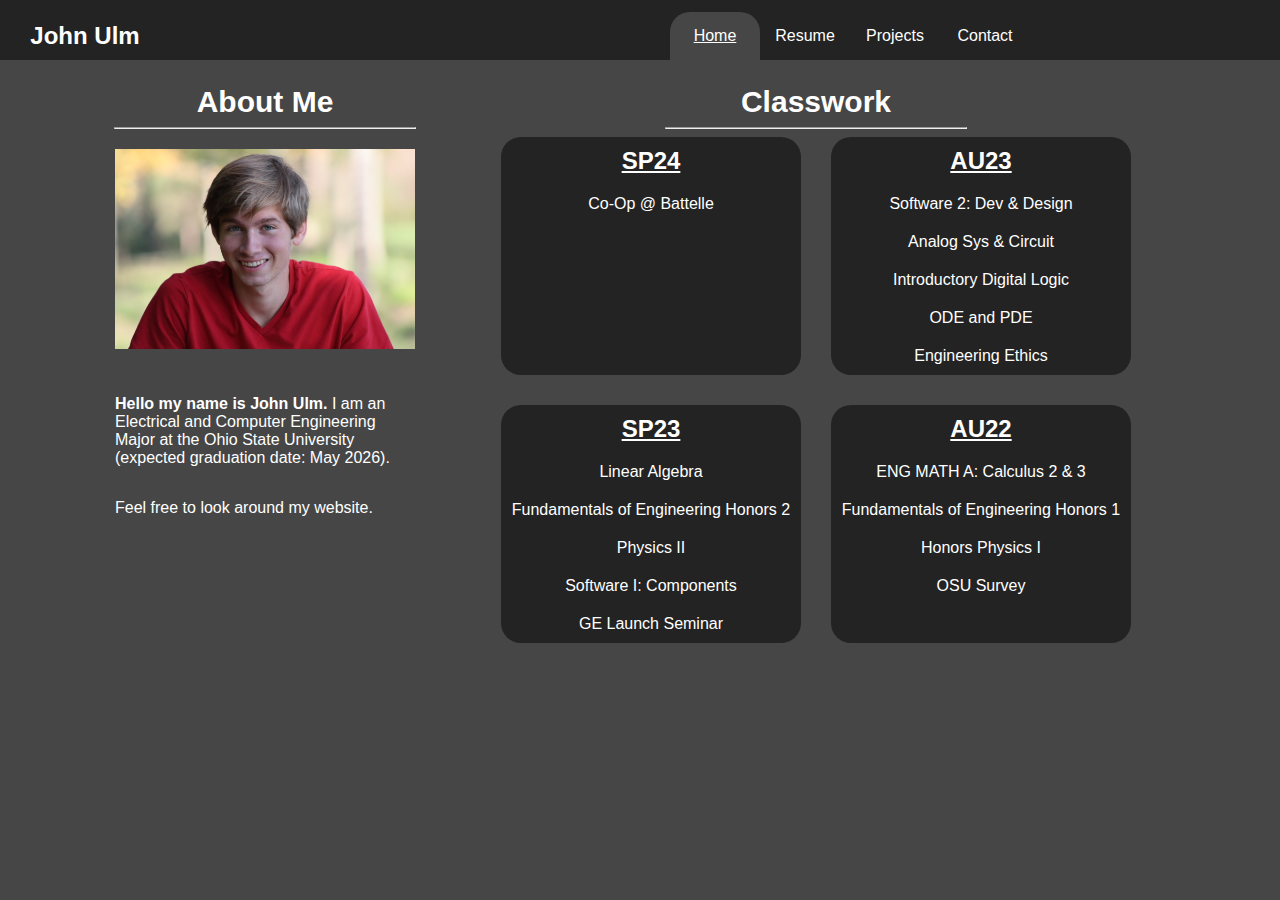
<file: index.html>
<!DOCTYPE html>
<html lang="en">
    

    <head>
        <title>John Ulm - Home</title>
        
        <meta charset="UTF-8">
        <meta name="viewport" content="width=device-width, initial-scale=1">

        <!-- stylesheet -->
        
        <link rel="stylesheet" href="styles/site.css">
        <link rel="stylesheet" href="styles/navigation.css">
        
        
        <!-- Icons-->
        <link rel="stylesheet" href="https://cdnjs.cloudflare.com/ajax/libs/font-awesome/4.7.0/css/font-awesome.min.css">

        <!-- Fonts-->
        <!-- none imported-->

        <!-- Scripts-->
        <script src="scripts/menu.js"></script>
    </head>
	
    <body>
        <div class="navbar" id="nav">
            <div class="left-section">
                <a class="name" href="../">John Ulm</a>
                <a href="javascript:void(0);" class="icon" onclick="DropDownFunc()">
                    <i class="fa fa-bars"></i>
                </a>
            </div>
            
            <div></div>

            
            <div class="navlist" >

                <a class="active" href="../">Home</a>
                <a href="../resume">Resume</a>
                <a href="../projects">Projects</a>
                <a href="../contact">Contact</a>
                

            </div>


            <div></div>
        </div>

        <div class="site">
            
            <div class="content">
                <h1>About Me</h1>
                <hr/>
                <div class="writeup">
                    <img class="self-pic" src="images/JohnUlmPhoto.jpeg" alt="Personal Photo"/>
                    <div class="vertical">
                        <p><b>Hello my name is John Ulm.</b>
                            I am an Electrical and Computer Engineering
                            Major at the Ohio State University 
                            (expected graduation date: May 2026).
                        </p>
                        <p>
                            Feel free to look around my website.
                        </p>
                    </div>
                    
                </div>
            </div>

            <div class="content">
                <h1>Classwork</h1>
                <hr/>
                <div class="classwork">
                    
                    <div class="semester-block">
                        <h2>AU22</h2>
                        <p>ENG MATH A: Calculus 2 & 3</p>
                        <p>Fundamentals of Engineering Honors 1</p>
                        <p>Honors Physics I</p>
                        <p>OSU Survey</p>
                    </div>

                    <div class="semester-block">
                        <h2>SP23</h2>
                        <p>Linear Algebra</p>
                        <p>Fundamentals of Engineering Honors 2</p>
                        <p>Physics II</p>
                        <p>Software I: Components</p>
                        <p>GE Launch Seminar</p>
                    </div>

                    <div class="semester-block">
                        <h2>AU23</h2>
                        <p>Software 2: Dev & Design</p>
                        <p>Analog Sys & Circuit</p>
                        <p>Introductory Digital Logic</p>
                        <p>ODE and PDE</p>
                        <p>Engineering Ethics</p>
                    </div>

                    <div class="semester-block">
                        <h2>SP24</h2>
                        <p>Co-Op @ Battelle </p>
                    </div>

                </div>

            </div>
        </div>
        
        
    </body>


</html>
</file>
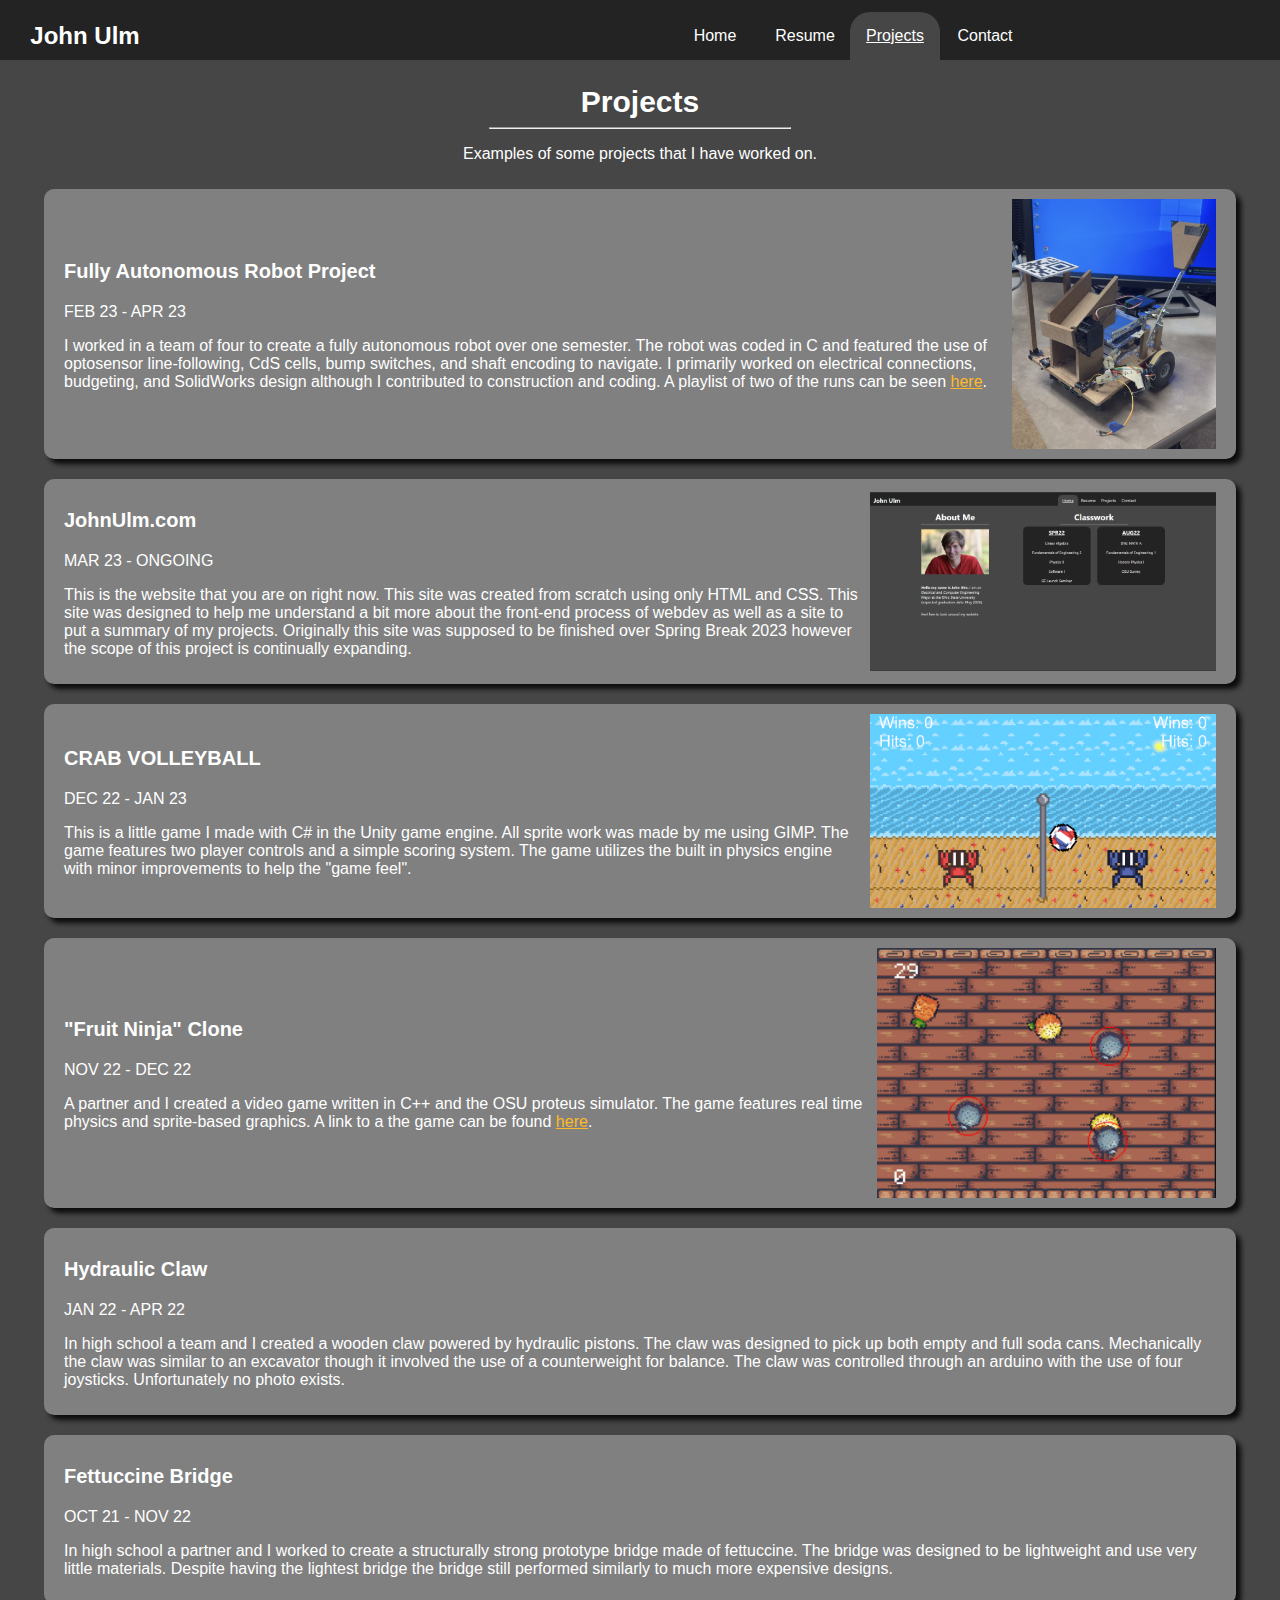
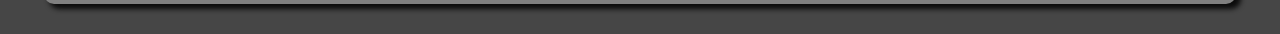
<file: projects.html>
<!DOCTYPE html>
<html lang="en">
    
    <head>
        <title>John Ulm - Projects</title>

        <meta charset="UTF-8">
        <meta name="viewport" content="width=device-width, initial-scale=1">

        <!-- stylesheet -->
        
        <link rel="stylesheet" href="styles/site.css">
        <link rel="stylesheet" href="styles/navigation.css">
        <link rel="stylesheet" href="styles/projects.css">
        
        <!-- Icons-->
        <link rel="stylesheet" href="https://cdnjs.cloudflare.com/ajax/libs/font-awesome/4.7.0/css/font-awesome.min.css">

        <!-- Fonts-->
        <!-- none imported-->

        <!-- Scripts-->
        <script src="scripts/menu.js"></script>

    </head>
	
    <body>
        <div class="navbar" id="nav">
            <div class="left-section">
                <a class="name" href="../">John Ulm</a>
                <a href="javascript:void(0);" class="icon" onclick="DropDownFunc()">
                    <i class="fa fa-bars"></i>
                </a>
            </div>
            
            <div></div>
            
            <div class="navlist" >

                <a href="../">Home</a>
                <a href="../resume">Resume</a>
                <a class="active" href="../projects">Projects</a>
                <a href="../contact">Contact</a>
                

            </div>

            <div></div>
        </div>

        <div class="site">
            <div class="content">
                <h1>Projects</h1>
                <hr/>
                <p>Examples of some projects that I have worked on.</p>
            </div>
            <div class="project-list">
                <div class="project">
                    
                    <div class="text-blub">
                        <h3>Fully Autonomous Robot Project</h3>
                        <p>FEB 23 - APR 23</p>
                        <p>I worked in a team of four to create a fully autonomous robot over one semester. The robot was coded in C and featured the use of optosensor line-following, 
                            CdS cells, bump switches, and shaft encoding to navigate. I primarily worked on electrical connections, budgeting, and SolidWorks design although I contributed to
                            construction and coding. A playlist of two of the runs can be seen <a href="https://www.youtube.com/playlist?list=PLuSji2DPxwjk-GbdYrSakBTazWIhc332R">here</a>.
                    
                        </p>
                        
                    </div>
                    <img src="/images/RobotFEH.PNG" alt="Robot Photo">
                    

                </div>

                <div class="project">
                    
                    <div class="text-blub">
                        <h3>JohnUlm.com</h3>
                        <p>MAR 23 - ONGOING</p>
                        <p>This is the website that you are on right now. This site was created from scratch using only HTML and CSS.
                            This site was designed to help me understand a bit more about the front-end process of webdev as well as a site to put a summary of my projects.
                            Originally this site was supposed to be finished over Spring Break 2023 however the scope of this project is
                            continually expanding.
                    
                        </p>
                        
                    </div>
                    <img src="/images/ThisSite.png" alt="Website Photo">
                    

                </div>

                <div class="project">
                    
                    <div class="text-blub">
                        <h3>CRAB VOLLEYBALL</h3>
                        <p>DEC 22 - JAN 23</p>
                        <p>
                            This is a little game I made with C# in the Unity game engine. All sprite work was made by me
                            using GIMP. The game features two player controls and a simple scoring system. The game utilizes
                            the built in physics engine with minor improvements to help the "game feel".
                    
                        </p>
                        
                    </div> 
                    <img src="/images/CrabVolley.png" alt="Crab Photo">
                    

                </div>

                <div class="project">
                    
                    <div class="text-blub">
                        <h3>"Fruit Ninja" Clone</h3>
                        <p>NOV 22 - DEC 22</p>
                        <p>A partner and I created a video game written in C++ and the OSU proteus simulator. 
                            The game features real time physics and sprite-based graphics. 
                            A link to a the game can be found <a href="https://github.com/mbund/2-fruity-4-you">here</a>.
                    
                        </p>
                        
                    </div>
                    <img src="/images/Game-Screenshot.png" alt="SDP Photo">
                    

                </div>

                <div class="project">
                    <div class="text-blub">
                        <h3>Hydraulic Claw</h3>
                        <p>JAN 22 - APR 22</p>
                        <p>
                            In high school a team and I created a wooden claw powered by hydraulic 
                            pistons. The claw was designed to pick up both empty and full soda cans.
                            Mechanically the claw was similar to an excavator though it involved the use of a counterweight for balance.
                            The claw was controlled through an arduino with the use of four joysticks.
                            Unfortunately no photo exists.
                        </p>
                    </div>
                </div>

                <div class="project">
                    <div class="text-blub">
                        <h3>Fettuccine Bridge</h3>
                        <p>OCT 21 - NOV 22</p>
                        <p>
                            In high school a partner and I worked to create a structurally strong prototype bridge
                            made of fettuccine. The bridge was designed to be lightweight and use very little materials.
                            Despite having the lightest bridge the bridge still performed similarly to much more expensive designs.
                        </p>
                        
                    </div>
                    
                </div>

            </div>
            
        </div>
        
    </body>

</html>
</file>
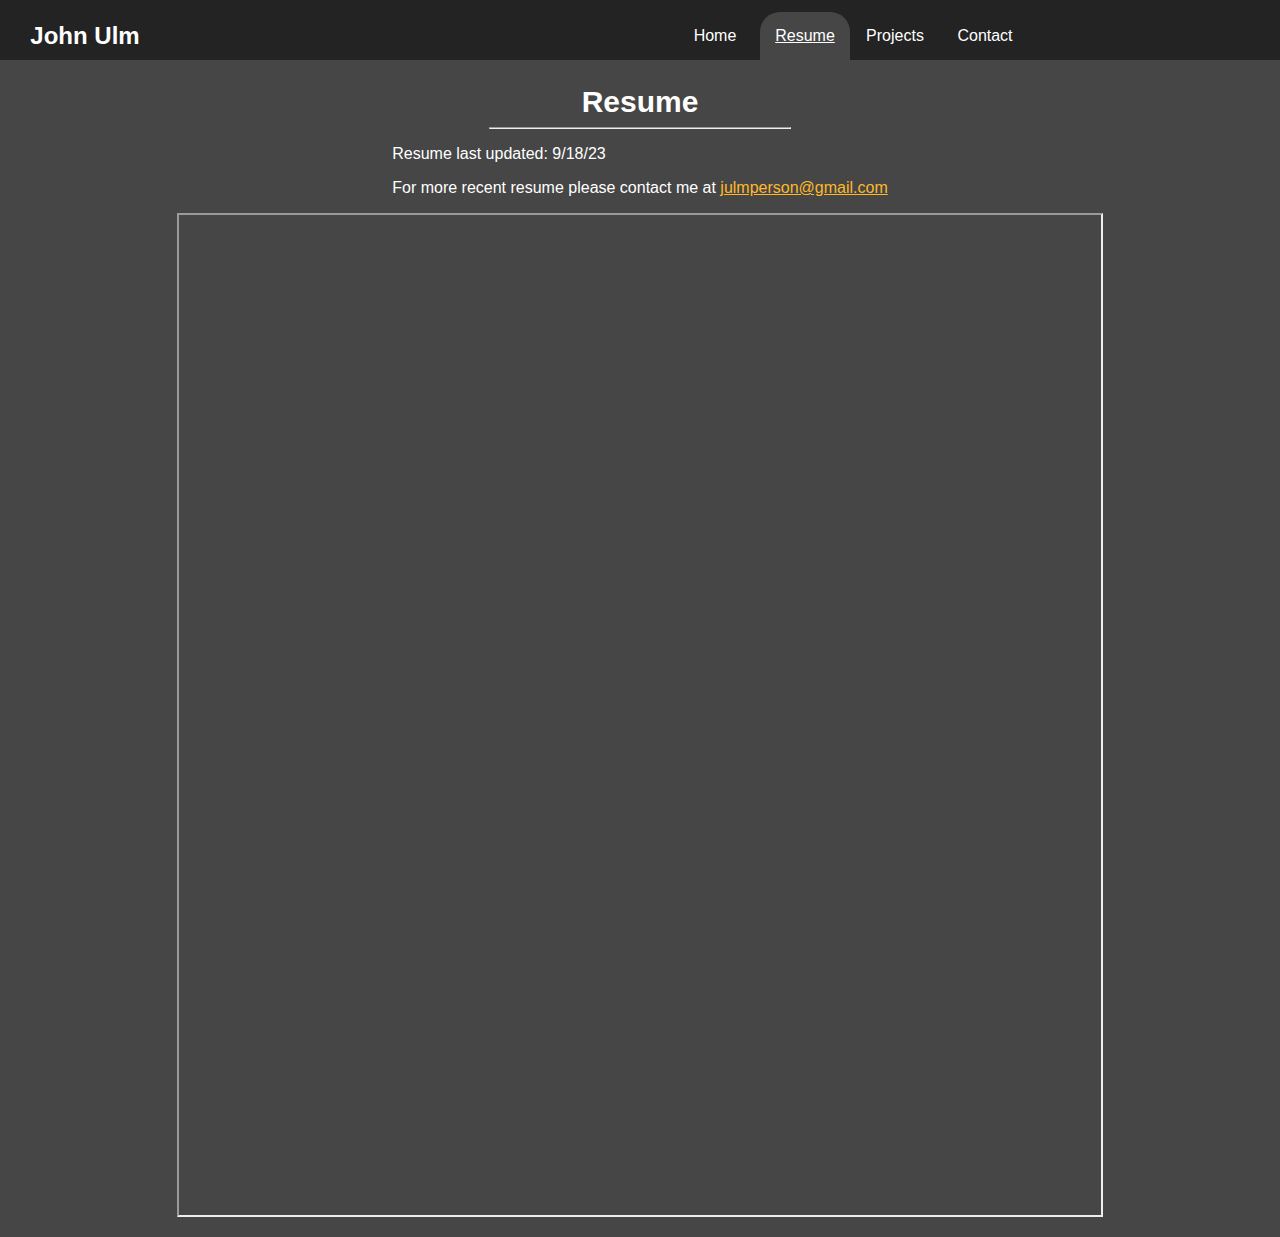
<file: resume.html>
<!DOCTYPE html>
<html lang="en">
    

    <head>
        <title>John Ulm - Resume</title>
        
        <meta charset="UTF-8">
        <meta name="viewport" content="width=device-width, initial-scale=1">

        <!-- stylesheet -->
        
        <link rel="stylesheet" href="styles/site.css">
        <link rel="stylesheet" href="styles/navigation.css">
        <link rel="stylesheet" href="styles/projects.css">
        
        
        <!-- Icons-->
        <link rel="stylesheet" href="https://cdnjs.cloudflare.com/ajax/libs/font-awesome/4.7.0/css/font-awesome.min.css">

        <!-- Fonts-->
        <!-- none imported-->

        <!-- Scripts-->
        <script src="scripts/menu.js"></script>
    </head>
	
    <body>
        <div class="navbar" id="nav">
            <div class="left-section">
                <a class="name" href="../">John Ulm</a>
                <a href="javascript:void(0);" class="icon" onclick="DropDownFunc()">
                    <i class="fa fa-bars"></i>
                </a>
            </div>
            
            <div></div>

            
            <div class="navlist">

                <a href="../">Home</a>
                <a class="active" href="../resume">Resume</a>
                <a href="../projects">Projects</a>
                <a href="../contact">Contact</a>
                

            </div>


            <div></div>
        </div>

        <div class="site">
            
                <div class="content">
                    <h1>Resume</h1>
                    <hr>
                    <p>Resume last updated: 9/18/23</p>
                    <p>For more recent resume please contact me at <a href="mailto:julmperson@gmail.com">julmperson@gmail.com</a></p>
                </div>
                
                <iframe src="images/Resume 3.22.24.pdf" width="80%" height="1000px" >
                </iframe>
            
            
        </div>
        
        
    </body>


</html>
</file>
<file: styles/site.css>
body{
    background-color: rgb(70, 70, 70);
    font-family:'Segoe UI', Tahoma, Geneva, Verdana, sans-serif;
    margin:0;
    margin-bottom: 20px;
    padding: 0;
}



.site{
    margin-left: 5%;
    margin-right: 5%;

    color:white;
    font-family:'Segoe UI', Tahoma, Geneva, Verdana, sans-serif;
    font-size: 1rem;

    display: flex;
    flex-direction: row;
    flex-wrap: wrap;
    justify-content: space-evenly;
}
.site h1{
    font-size: 1.875rem;
    font-weight: bold;
    padding:0;
    text-align: center;
    margin-top: 25px;
    margin-bottom:2px;
    
}

.site h3{
    font-size: 1.25rem;
    font-weight: bold;
    padding:0;
    text-align: left;
    
}

.site hr{
    width:300px;
}

.site a:link{
    color: rgb(255, 185, 40);
}

.site a:visited{
    color: rgb(220, 140, 40);
}

.site a:hover{
    color: rgb(220, 96, 30);
}

.writeup {
    display: flex;
    width:100%;
    height:auto;
    flex-wrap: wrap;
    flex-direction: row;
    justify-content: center;
    align-items: center;
    gap:30px;
    margin:20px 0px;
    flex-direction: column;

}

.writeup p{
    color:white;

}

.vertical{
    display: flex;
    flex-direction: column;
    align-items:stretch;
    justify-content: space-around;
    flex-wrap: wrap;
    width:300px;

}

img.self-pic{
    object-fit: contain;
    object-position: center;
    width:300px;

}

.classwork{
    display: flex;
    flex-flow: row-reverse;
    flex-wrap: wrap-reverse;
    justify-content: center;
    gap:30px;
    
    max-width: 700px;
}

.semester-block{
    display: flex;
    flex-direction: column;
    align-items: center;
    border-collapse: separate; 

    background-color: rgb(35,35,35);
    border-radius: 20px;
    width:300px;
}

.semester-block p{
    padding: 0;
    margin:10px;
}

.semester-block h2{
    text-decoration-line: underline;
    padding: 0;
    margin:10px;
}
</file>
<file: styles/navigation.css>
.navbar {
    background-color: rgb(35, 35, 35);

    display: flex;
    flex-direction: row;
    align-items: flex-end;

    width: 100%;
    min-height: 60px;
    margin: 0;
    padding: 0px 0px;
    ;
    justify-content: space-between;
}

.left-section {
    display: flex;
    align-content: center;
    align-items: center;
    height: 48px;
    padding-left: 10px;
    padding-right: 10px;
}

.left-section .icon {
    display: none;
}

a.name {
    text-decoration-line: none;
    text-align: center;
    font-size: 1.5rem;
    color: white;
    font-weight: 700;
    width: 150px;


    transition: all .25s;

}

.name:hover {
    text-decoration-line: underline;
}

.navlist {
    display: flex;

    align-content: bottom;
    align-items: flex-end;

    list-style-type: none;
    overflow: hidden;
    flex: 1;
    max-width: 360px;

    display: flex;
    flex-direction: row;
    margin: 0;
    padding: 0;

}


.navlist a {
    display: flex;

    text-align: center;
    align-items: center;
    justify-content: center;
    height: 48px;


    color: white;
    font-size: 1rem;
    text-decoration-line: none;
    transition: all .25s;

    flex: 1;
    order: 1;

    border-top-right-radius: 20px;
    border-top-left-radius: 20px;
    border-bottom: 0px;
}

.navbar .active {
    background-color: rgb(70, 70, 70);
    order: 1;
    text-decoration: underline;

}



.navlist a:hover:not(.active) {
    background-color: black;
}

/* Phone/Tablet-Specific Menu */
@media only screen and (max-width: 768px) {

    /* Only show selected until menu shown */
    .navlist a:not(.name) {
        display: none;
    }

    .navbar {
        display: block;
        min-height: 48px;
    }

    /* Menu Icon */
    .left-section .icon {
        display: flex;

        text-align: center;
        align-items: center;
        justify-content: center;
        height: 48px;


        color: white;
        font-size: 1rem;
        text-decoration-line: none;
        transition: all .25s;

        flex: 1;
        order: 1;

        border-top-right-radius: 20px;
        border-top-left-radius: 20px;
        border-bottom: 0px;
        min-width: 90px;
        width: 100%;
    }

    /* Hover Menu Icon */
    .left-section a.icon:hover {
        background-color: black;
    }

    /* Open Menu */
    .navbar.dropdown {
        display: block;
    }

    .navbar.dropdown .left-section a.icon {
        background-color: white;
    }

    navbar.dropdown {
        position: relative;
    }

    .navbar.dropdown .navlist {
        gap: 3px;
        display: flex;
        align-items: stretch;
        flex-direction: column;
        max-width: 100%;

    }

    /* Open Menu Icon */

    /* Open Menu Links */
    .navbar.dropdown .navlist a {
        text-align: center;
        float: none;
        display: flex;
        text-align: left;
        padding: 10px;
        background-color: rgb(35, 35, 35);
    }
    
    .navbar.dropdown .navlist a:hover{background-color: black;}

}
</file>
<file: styles/projects.css>
.project-list{
    display: flex;
    flex-direction: column;
    align-items: center;
}


.project {
    background-color: grey;
    width:100%;
    padding-left: 20px;
    padding-right: 20px;
    padding-top: 10px;
    padding-bottom: 10px;

    border-radius: 10px;
    border: 2px;

    margin-top: 10px;
    margin-bottom: 10px;
    display: flex;
    flex-direction: row;
    align-items: center;
    box-shadow: 5px 5px 5px rgb(12, 12, 12);
    
}


.project img{
    width:30%;
    max-height: 250px;
    padding-left:10px;
    
}
</file>
